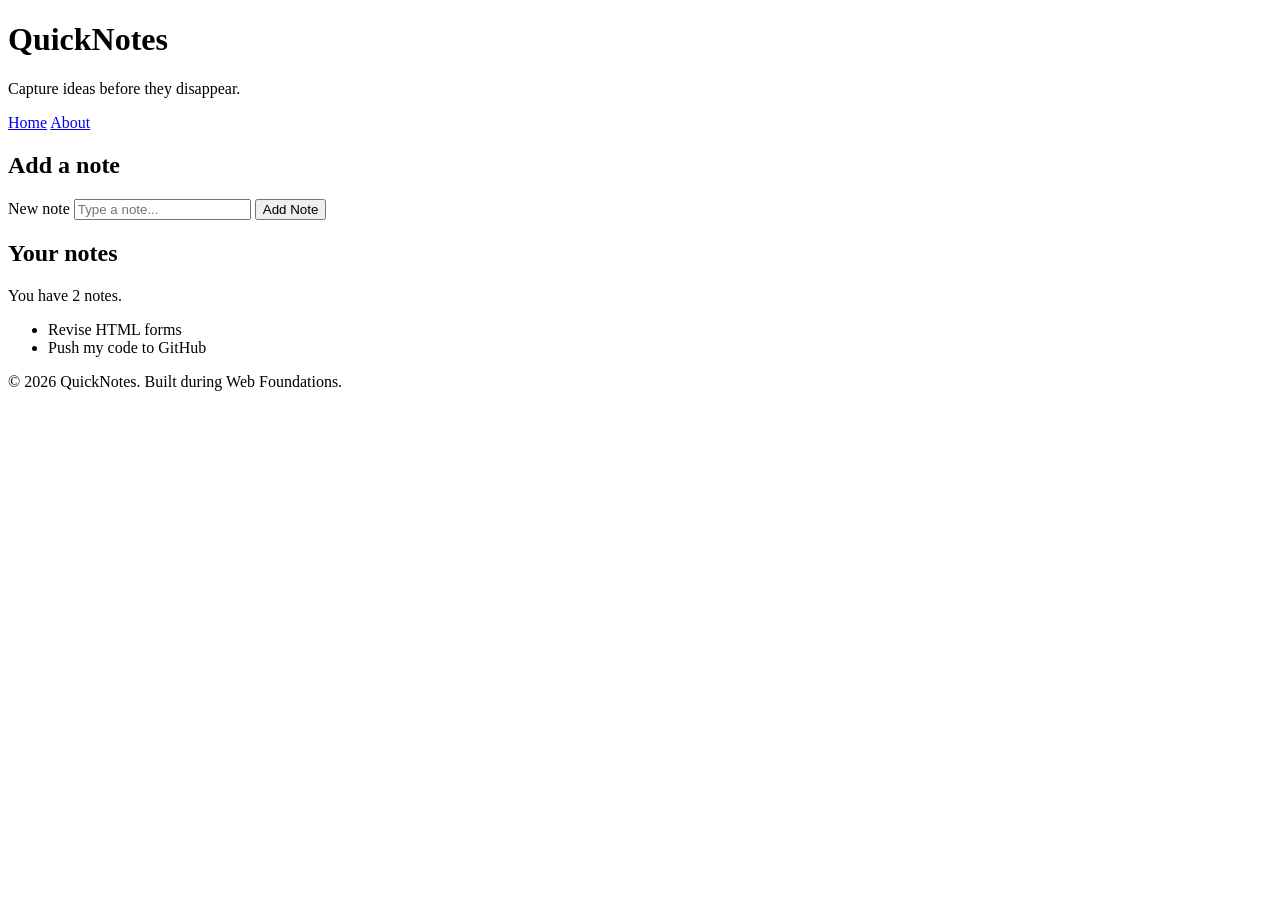
<file: web-foundation-days/day1/index.html>
<!DOCTYPE html>
<html lang="en">
  <head>
    <meta charset="UTF-8" />
    <meta name="viewport" content="width=device-width, initial-scale=1.0" />
    <title>QuickNotes</title>
  </head>
  <body>
    <header>
      <h1>QuickNotes</h1>
      <p>Capture ideas before they disappear.</p>
      <nav>
        <a href="#home.html" class="navlinks">Home</a>
        <a href="#about.html" class="navlinks">About</a>
      </nav>
    </header>
 
    <main>
      <section>
        <h2>Add a note</h2>
        <form id="note-form">
          <label for="note-input">New note</label>
          <input type="text" id="note-input" placeholder="Type a note..." />
          <button type="submit">Add Note</button>
        </form>
      </section>
 
      <section>
        <h2>Your notes</h2>
        <p id="note-count">You have 2 notes.</p>
        <ul id="notes-list">
          <li>Revise HTML forms</li>
          <li>Push my code to GitHub</li>
        </ul>
      </section>
    </main>
 
    <footer>
      <p>&copy; 2026 QuickNotes. Built during Web Foundations.</p>
    </footer>
  </body>
</html>
</file>
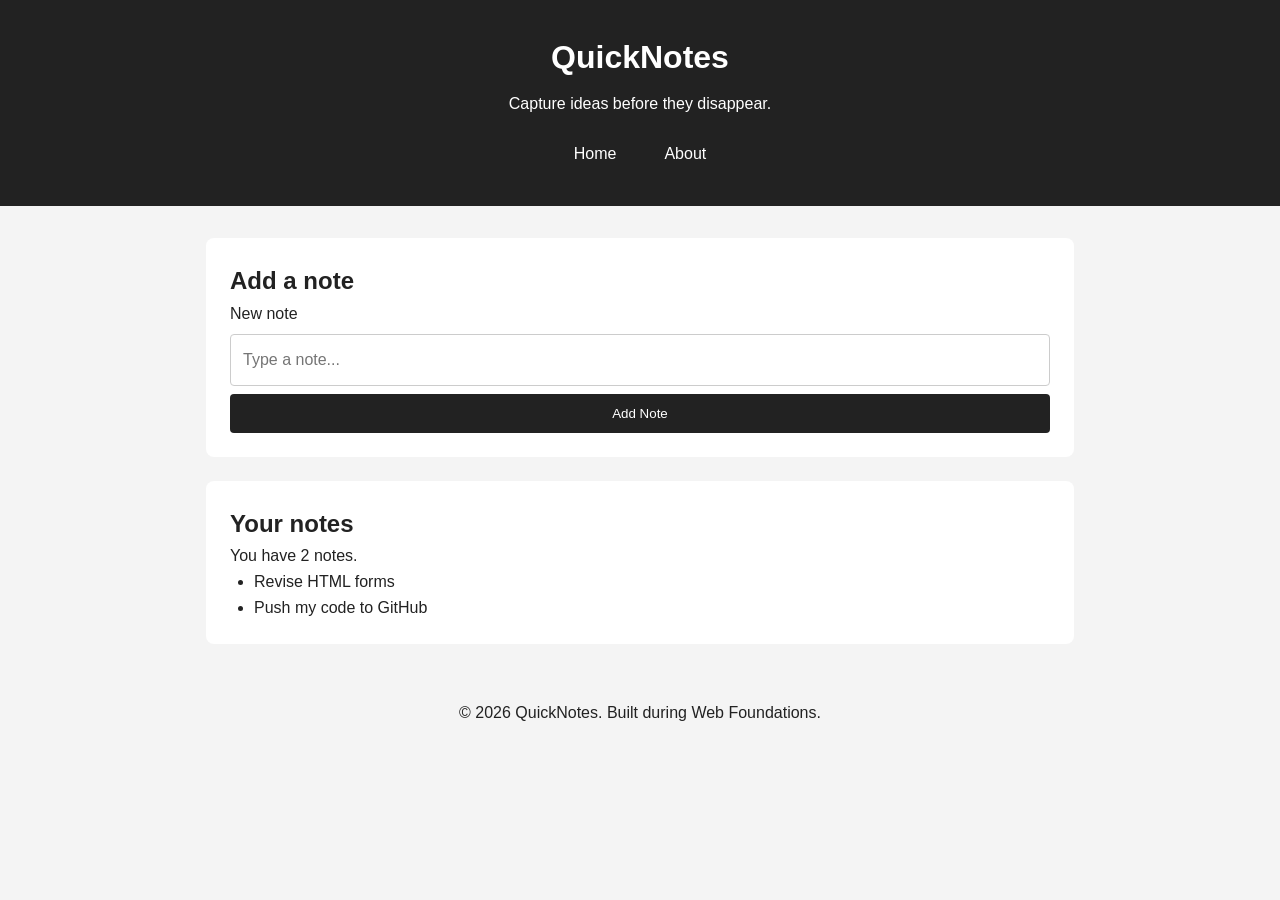
<file: web-foundation-days/day2/index.html>
<!DOCTYPE html>
<html lang="en">
  <head>
    <meta charset="UTF-8" />
    <meta name="viewport" content="width=device-width, initial-scale=1.0" />
    <title>QuickNotes</title>
    <link rel="stylesheet" href="style.css" />
  </head>

  <body>
    <header>
      <h1>QuickNotes</h1>
      <p>Capture ideas before they disappear.</p>

      <nav>
        <a href="index.html" class="navlinks">Home</a>
        <a href="about.html" class="navlinks">About</a>
      </nav>
    </header>

    <main>
      <section>
        <h2>Add a note</h2>

        <form id="note-form">
          <label for="note-input">New note</label>
          <input
            type="text"
            id="note-input"
            placeholder="Type a note..."
          />
          <button type="submit">Add Note</button>
        </form>
      </section>

      <section>
        <h2>Your notes</h2>
        <p id="note-count">You have 2 notes.</p>

        <ul id="notes-list">
          <li>Revise HTML forms</li>
          <li>Push my code to GitHub</li>
        </ul>
      </section>
    </main>

    <footer>
      <p>&copy; 2026 QuickNotes. Built during Web Foundations.</p>
    </footer>
  </body>
</html>
</file>
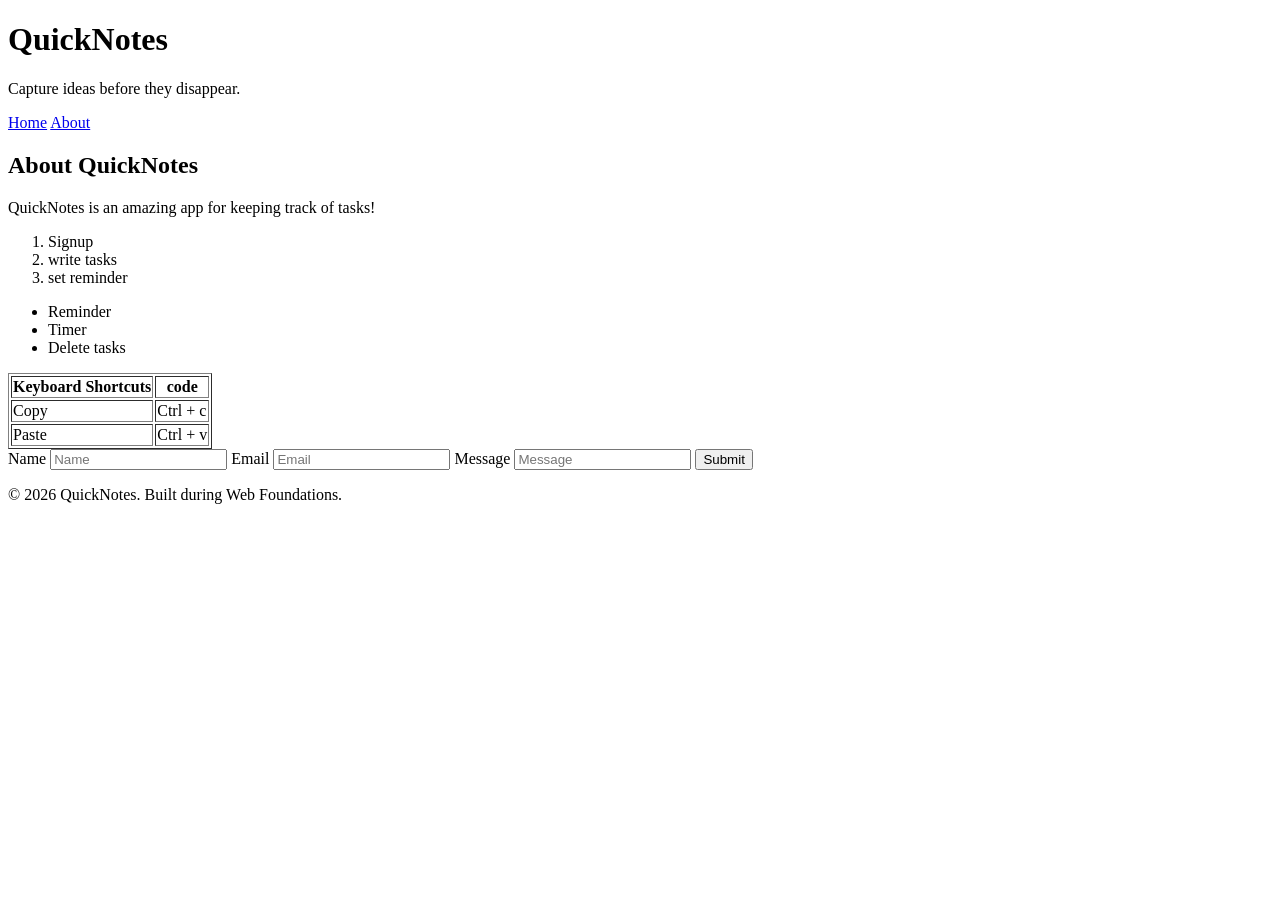
<file: web-foundation-days/day1/about.html>
<!DOCTYPE html>
<html lang="en">
  <head>
    <meta charset="UTF-8" />
    <meta name="viewport" content="width=device-width, initial-scale=1.0" />
    <title>QuickNotes</title>
  </head>
  <body>
    <header>
      <h1>QuickNotes</h1>
      <p>Capture ideas before they disappear.</p>
      <nav>
        <a href="#home.html" class="navlinks">Home</a>
        <a href="#about.html" class="navlinks">About</a>
      </nav>
    </header>
 
    <main>
        <h2>About QuickNotes</h2>
        <p>QuickNotes is an amazing app for keeping track of tasks!</p>

        <section>
            <ol>
                <li>Signup</li>
                <li>write tasks</li>
                <li>set reminder</li>
            </ol>
        </section>

        <section>
            <ul>
                <li>Reminder</li>
                <li>Timer</li>
                <li>Delete tasks</li>
            </ul>
        </section>

        <section>
            <table border="1">
               <tr>
                <th>Keyboard Shortcuts</th>
                <th>code</th>
               </tr>

               <tr>
                <td>Copy</td>
                <td>Ctrl + c</td>
               </tr>

               <tr>
                <td>Paste</td>
                <td>Ctrl + v</td>
               </tr>
            </table>

        </section>
        <form>
          <label for="name">Name</label>
          <input type="text" id="name" placeholder="Name" required/>

          <label for="email">Email</label>
          <input type="email" id="email" placeholder="Email" required/>

          <label for="message">Message</label>
          <input type="textarea" id="message" placeholder="Message" required/>

          <button type="submit">Submit</button>
        </form>
    
    </main>
 
    <footer>
      <p>&copy; 2026 QuickNotes. Built during Web Foundations.</p>
    </footer>
  </body>
</html>
</file>
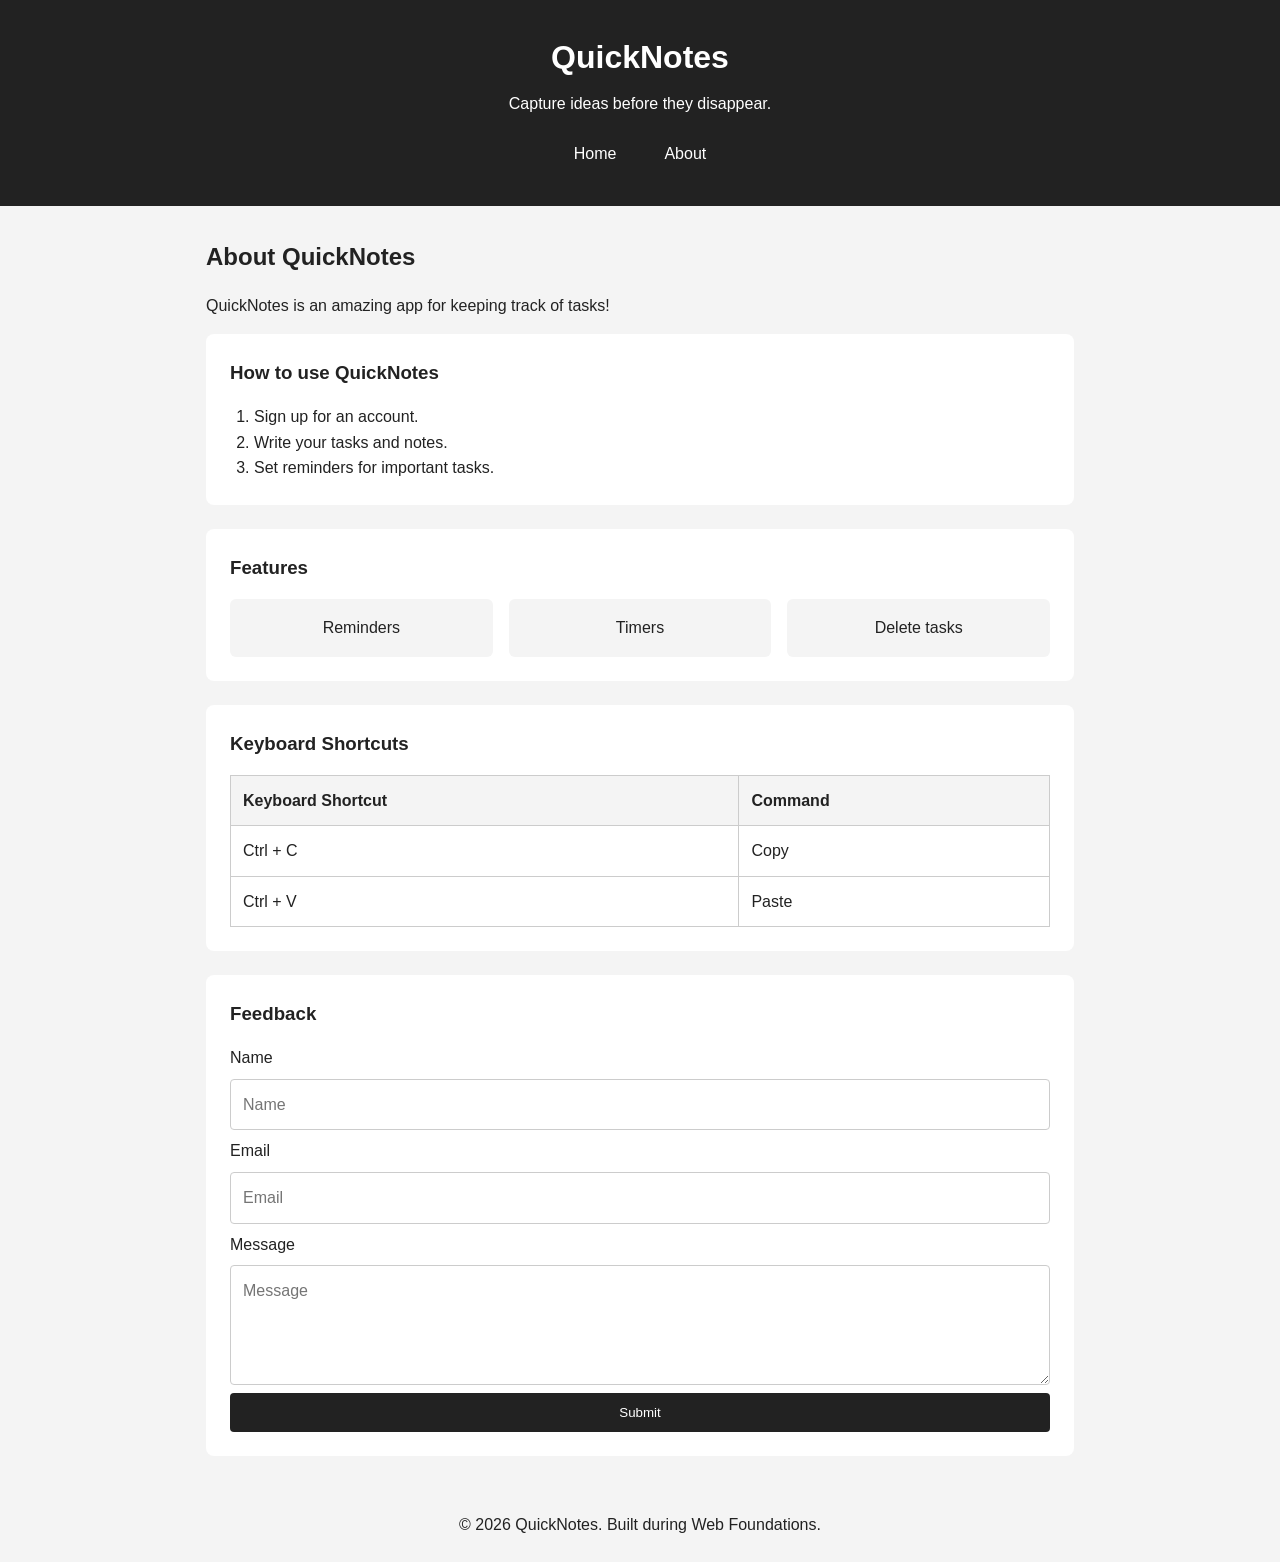
<file: web-foundation-days/day2/about.html>
<!DOCTYPE html>
<html lang="en">
  <head>
    <meta charset="UTF-8" />
    <meta name="viewport" content="width=device-width, initial-scale=1.0" />
    <title>About QuickNotes</title>
    <link rel="stylesheet" href="style.css" />
  </head>

  <body>
    <header>
      <h1>QuickNotes</h1>
      <p>Capture ideas before they disappear.</p>

      <nav>
        <a href="index.html" class="navlinks">Home</a>
        <a href="about.html" class="navlinks">About</a>
      </nav>
    </header>

    <main>
      <h2>About QuickNotes</h2>

      <p>
        QuickNotes is an amazing app for keeping track of tasks!
      </p>

      <section>
        <h3>How to use QuickNotes</h3>

        <ol>
          <li>Sign up for an account.</li>
          <li>Write your tasks and notes.</li>
          <li>Set reminders for important tasks.</li>
        </ol>
      </section>

      <section>
        <h3>Features</h3>

        <ul class="features">
          <li>Reminders</li>
          <li>Timers</li>
          <li>Delete tasks</li>
        </ul>
      </section>

      <section>
        <h3>Keyboard Shortcuts</h3>

        <table>
          <thead>
            <tr>
              <th>Keyboard Shortcut</th>
              <th>Command</th>
            </tr>
          </thead>

          <tbody>
            <tr>
              <td>Ctrl + C</td>
              <td>Copy</td>
            </tr>

            <tr>
              <td>Ctrl + V</td>
              <td>Paste</td>
            </tr>
          </tbody>
        </table>
      </section>

      <section>
        <h3>Feedback</h3>

        <form>
          <label for="name">Name</label>
          <input type="text" id="name" name="name" placeholder="Name" required />

          <label for="email">Email</label>
          <input
            type="email"
            id="email"
            name="email"
            placeholder="Email"
            required
          />

          <label for="message">Message</label>
          <textarea
            id="message"
            name="message"
            placeholder="Message"
            required
          ></textarea>

          <button type="submit">Submit</button>
        </form>
      </section>
    </main>

    <footer>
      <p>&copy; 2026 QuickNotes. Built during Web Foundations.</p>
    </footer>
  </body>
</html>
</file>
<file: web-foundation-days/day2/style.css>
/* Reset */
* {
  box-sizing: border-box;
  margin: 0;
  padding: 0;
}

/* Base styles */
body {
  font-family: Arial, sans-serif;
  line-height: 1.6;
  background-color: #f4f4f4;
  color: #222;
}

/* Header */
header {
  background-color: #222;
  color: white;
  text-align: center;
  padding: 2rem;
}

header h1 {
  margin-bottom: 0.5rem;
}

header p {
  margin-bottom: 1rem;
}

/* Navigation */
nav {
  display: flex;
  justify-content: center;
  align-items: center;
  gap: 16px;
}

.navlinks {
  color: white;
  text-decoration: none;
  padding: 0.5rem 1rem;
  transition: background-color 0.3s ease, color 0.3s ease;
}

.navlinks:hover {
  background-color: white;
  color: #222;
}

/* Main content */
main {
  max-width: 900px;
  margin: 2rem auto;
  padding: 0 1rem;
}

main > h2,
main > p {
  margin-bottom: 1rem;
}

section {
  background-color: white;
  padding: 1.5rem;
  margin-bottom: 1.5rem;
  border-radius: 8px;
}

section h3 {
  margin-bottom: 1rem;
}

/* Lists */
ol,
ul {
  padding-left: 1.5rem;
}

.features {
  display: grid;
  grid-template-columns: repeat(auto-fit, minmax(180px, 1fr));
  gap: 1rem;
  list-style: none;
  padding-left: 0;
}

.features li {
  background-color: #f4f4f4;
  padding: 1rem;
  border-radius: 6px;
  text-align: center;
}

/* Table */
table {
  width: 100%;
  border-collapse: collapse;
}

th,
td {
  border: 1px solid #ccc;
  padding: 0.75rem;
  text-align: left;
}

th {
  background-color: #f4f4f4;
}

/* Forms */
form {
  display: flex;
  flex-direction: column;
  gap: 0.5rem;
}

input,
textarea {
  width: 100%;
  padding: 0.75rem;
  border: 1px solid #ccc;
  border-radius: 4px;
  font: inherit;
}

textarea {
  min-height: 120px;
  resize: vertical;
}

button {
  padding: 0.75rem 1rem;
  border: none;
  border-radius: 4px;
  background-color: #222;
  color: white;
  cursor: pointer;
  transition: background-color 0.3s ease, transform 0.2s ease;
}

button:hover {
  background-color: #444;
  transform: translateY(-2px);
}

/* Footer */
footer {
  text-align: center;
  padding: 1.5rem;
}

/* Small screens */
@media (max-width: 600px) {
  header {
    padding: 1rem;
  }

  header h1 {
    font-size: 1.5rem;
  }

  header p {
    font-size: 0.9rem;
  }

  main {
    margin: 1rem auto;
  }
}
</file>
